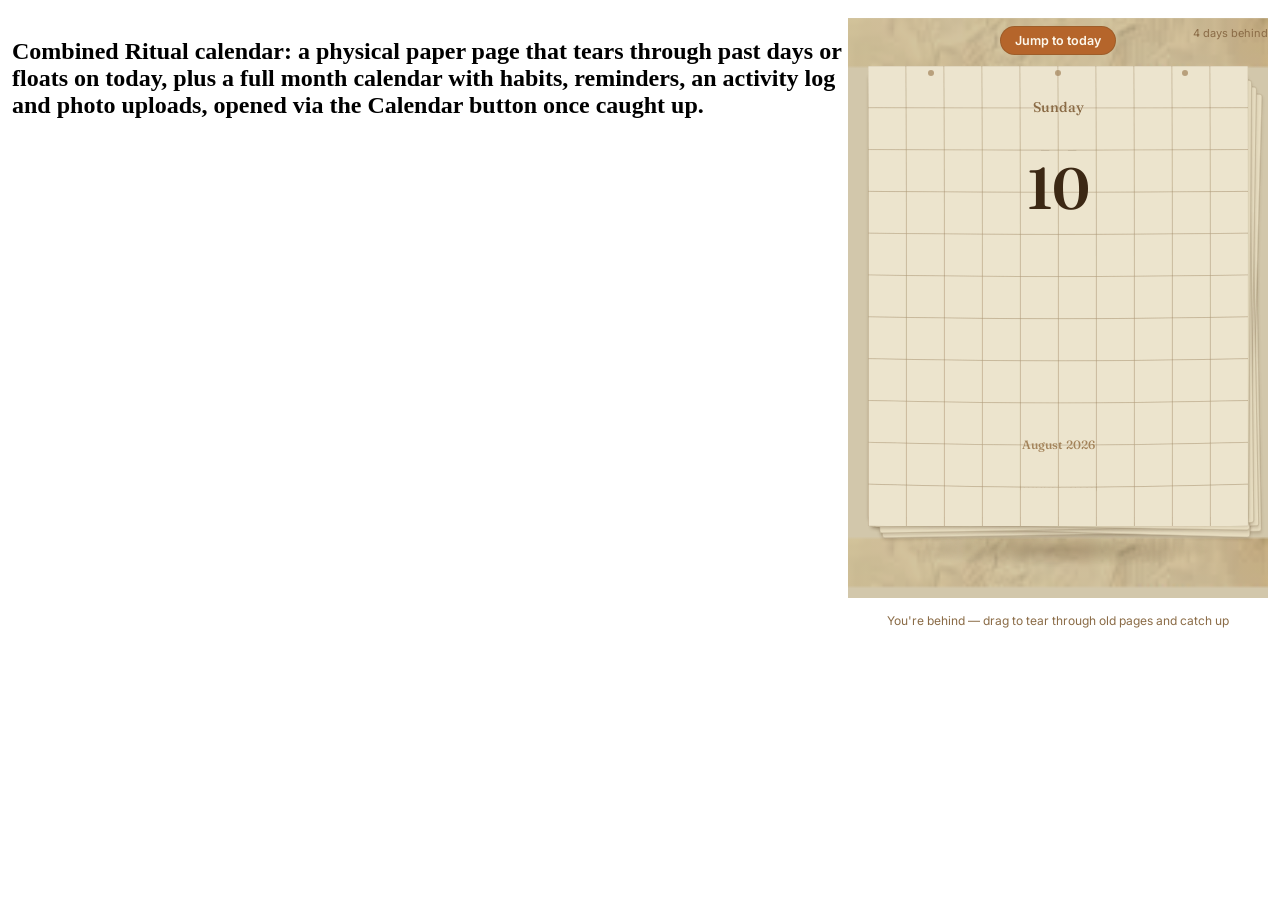
<file: app-widget.html>
<!DOCTYPE html>
<html lang="en">
<head>
<meta charset="UTF-8">
<meta name="viewport" content="width=device-width, initial-scale=1.0">
<title>Your calendar — Ritual</title>
<style>
  html,body{ margin:0; padding:0; background:transparent; }
  body{ display:flex; justify-content:center; padding:18px 12px 40px; }
</style>
</head>
<body>
<h2 class="sr-only">Combined Ritual calendar: a physical paper page that tears through past days or floats on today, plus a full month calendar with habits, reminders, an activity log and photo uploads, opened via the Calendar button once caught up.</h2>
<style>
  @import url('https://fonts.googleapis.com/css2?family=Fraunces:opsz,wght@9..144,500;9..144,600&family=Inter:wght@400;500;600&display=swap');
  .stage{position:relative;width:100%;max-width:420px;height:580px;margin:0 auto;overflow:visible;user-select:none;-webkit-user-select:none;touch-action:none;font-family:'Inter',sans-serif;
    background-image:
      linear-gradient(rgba(210,199,171,0.5), rgba(210,199,171,0.5)),
      url("[data-uri]");
    background-repeat: repeat, repeat;
    background-size: auto, 520px 520px;
    background-blend-mode: normal, multiply;
    background-color: #d2c7ab;
  }
  .deskShadow{position:absolute;left:50%;bottom:32px;width:300px;height:32px;transform:translateX(-50%);background:radial-gradient(ellipse at center, rgba(90,68,38,0.3), transparent 72%);filter:blur(1px)}
  .stackPage{position:absolute;left:20px;right:20px;top:56px;bottom:80px;background:#e6dcc0;border:1px solid rgba(90,68,38,0.22);border-radius:3px;transition:transform .3s ease;box-shadow:0 2px 3px rgba(90,68,38,0.18)}
  .stackPage.p7{transform:translate(10px,17px) rotate(-1deg)}
  .stackPage.p6{transform:translate(8.5px,14.5px) rotate(1.6deg)}
  .stackPage.p5{transform:translate(7px,12px) rotate(-1.1deg)}
  .stackPage.p4{transform:translate(5.5px,9.5px) rotate(0.9deg)}
  .stackPage.p3{transform:translate(4px,7px) rotate(-0.6deg)}
  .stackPage.p2{transform:translate(2.5px,4.5px) rotate(0.4deg)}
  .stackPage.next{transform:translate(0,0)}
  .dateLabel{position:absolute;top:18px;left:0;right:0;text-align:center;font-family:'Fraunces',serif;font-size:15px;color:#8a6b46}
  .dateNum{position:absolute;top:40px;left:0;right:0;text-align:center;font-size:64px;font-weight:500;font-family:'Fraunces',serif;color:#3c2814}
  .dateSub{position:absolute;bottom:22px;left:0;right:0;text-align:center;font-size:13px;color:#a3835a}
  .canvasWrap{position:absolute;left:20px;right:20px;top:56px;bottom:80px;overflow:visible}
  canvas{position:absolute;left:50%;top:50%;transform:translate(-50%,-50%);touch-action:none;cursor:grab}
  .pins{position:absolute;left:20px;right:20px;top:52px;display:flex;justify-content:space-around;pointer-events:none;z-index:2}
  .pin{width:6px;height:6px;border-radius:50%;background:#a3835a;opacity:0.7}
  @keyframes settle{0%{transform:scale(0.982) translateY(5px)}45%{transform:scale(1.005) translateY(-1px)}70%{transform:scale(0.998) translateY(0.4px)}100%{transform:scale(1) translateY(0)}}
  .settling{animation:settle .55s cubic-bezier(.2,.7,.3,1)}
  .compress{transform:translate(3.2px,3.6px) rotate(0.3deg) !important}
  .hint{position:absolute;bottom:-30px;left:0;right:0;text-align:center;font-size:12px;color:#8a6b46}
  .actionRow{position:absolute;top:8px;left:0;right:0;display:flex;justify-content:center;z-index:4}
  .actionBtn{font-family:'Inter',sans-serif;font-size:12.5px;padding:6px 14px;border-radius:999px;border:1px solid rgba(90,68,38,0.25);background:#b5652b;color:#fdf8ec;cursor:pointer;display:flex;align-items:center;gap:6px;font-weight:600}
  .behindBadge{position:absolute;top:8px;right:0;font-size:11px;color:#8a6b46}

  .calOverlay{position:absolute;inset:0;background:#f3ecd9;border:1px solid rgba(90,68,38,0.22);border-radius:6px;z-index:10;display:none;flex-direction:column;padding:14px;overflow:hidden}
  .calOverlay.open{display:flex}
  .calHead{display:flex;justify-content:space-between;align-items:center;margin-bottom:10px;font-size:15px;color:#3c2814;font-family:'Fraunces',serif;font-weight:600}
  .calNav{display:flex;align-items:center;gap:6px}
  .calNavBtn{width:24px;height:24px;border-radius:50%;border:1px solid rgba(90,68,38,0.25);background:transparent;color:#8a6b46;font-size:13px;cursor:pointer;display:flex;align-items:center;justify-content:center}
  .calClose{border:none;background:none;color:#8a6b46;cursor:pointer;font-size:16px;line-height:1}
  .calDowRow{display:grid;grid-template-columns:repeat(7,1fr);margin-bottom:4px}
  .calDowRow div{font-size:9.5px;color:#8a6b46;text-align:center;font-weight:600;text-transform:uppercase}
  .calGrid{display:grid;grid-template-columns:repeat(7,1fr);gap:4px;flex:1;min-height:0}
  .calCell{position:relative;border-radius:6px;background:#e6dcc0;border:1px solid rgba(90,68,38,0.15);padding:4px;cursor:pointer;display:flex;flex-direction:column;justify-content:space-between}
  .calCell.outside{opacity:0.35}
  .calCell.today{border-color:#b5652b;box-shadow:0 0 0 1px #b5652b inset}
  .calCellNum{font-family:'Fraunces',serif;font-size:11px;color:#3c2814}
  .calRing{width:11px;height:11px;border-radius:50%;align-self:flex-end;background:conic-gradient(#6f7d45 calc(var(--p,0)*360deg), rgba(90,68,38,0.15) 0)}
  .calRemDot{width:4px;height:4px;border-radius:50%;background:#b5652b;position:absolute;bottom:3px;left:4px}

  .dayView{position:absolute;inset:0;background:#f3ecd9;border-radius:6px;padding:14px;display:none;flex-direction:column;overflow-y:auto;z-index:11}
  .dayView.open{display:flex}
  .dayHead{display:flex;align-items:center;justify-content:space-between;margin-bottom:14px}
  .dayBack{border:none;background:none;color:#8a6b46;font-size:13px;cursor:pointer;display:flex;align-items:center;gap:4px}
  .dayTitle{font-family:'Fraunces',serif;font-size:16px;color:#3c2814;font-weight:600}
  .daySection{margin-bottom:16px}
  .daySectionTitle{font-size:10px;text-transform:uppercase;letter-spacing:0.08em;color:#8a6b46;font-weight:700;margin-bottom:8px}
  .habitRow{display:flex;align-items:center;gap:8px;padding:6px 0;border-bottom:1px solid rgba(90,68,38,0.14)}
  .habitCheck{width:16px;height:16px;border-radius:5px;border:1.5px solid #a3835a;flex:none;cursor:pointer}
  .habitCheck.checked{background:#6f7d45;border-color:#6f7d45}
  .habitLabel{flex:1;font-size:12.5px;color:#3c2814}
  .habitLabel.checked{color:#a3835a;text-decoration:line-through}
  .miniAddRow{display:flex;gap:6px;margin-top:8px}
  .miniAddRow input[type=text]{flex:1;background:#ece2c9;border:1px solid rgba(90,68,38,0.2);border-radius:6px;padding:6px 8px;font-size:12px;color:#3c2814;font-family:inherit}
  .miniAddRow input[type=time]{width:82px;background:#ece2c9;border:1px solid rgba(90,68,38,0.2);border-radius:6px;padding:6px 6px;font-size:11.5px;color:#3c2814;font-family:inherit}
  .miniAddBtn{background:rgba(181,101,43,0.16);color:#b5652b;border:none;border-radius:6px;padding:6px 11px;font-size:12px;cursor:pointer;font-weight:600}
  .remRow{display:flex;gap:8px;padding:5px 0;font-size:12px;color:#3c2814;border-bottom:1px solid rgba(90,68,38,0.14)}
  .remRow .t{color:#b5652b;min-width:48px}
  .actBox{width:100%;min-height:60px;background:#ece2c9;border:1px solid rgba(90,68,38,0.2);border-radius:8px;padding:8px;font-size:12.5px;color:#3c2814;font-family:inherit;resize:vertical}
  .emptyNote{font-size:11.5px;color:#a3835a;padding:4px 0}

  .photoStrip{display:flex;flex-wrap:wrap;gap:6px;margin-top:10px}
  .photoThumb{position:relative;width:52px;height:52px;border-radius:6px;overflow:hidden;border:1px solid rgba(90,68,38,0.25);box-shadow:0 1px 3px rgba(90,68,38,0.18);flex:none}
  .photoThumb img{width:100%;height:100%;object-fit:cover;display:block}
  .photoThumb .photoDel{position:absolute;top:2px;right:2px;width:14px;height:14px;border-radius:50%;background:rgba(60,40,20,0.72);color:#fdf8ec;border:none;font-size:9px;line-height:1;cursor:pointer;display:flex;align-items:center;justify-content:center}
  .photoAddBtn{display:inline-block;margin-top:8px;font-size:11.5px;color:#b5652b;background:rgba(181,101,43,0.14);border:none;border-radius:8px;padding:6px 11px;cursor:pointer;font-weight:600}
</style>
<div class="stage" id="stage">
  <div class="actionRow"><button class="actionBtn" id="actionBtn">Jump to today</button></div>
  <div class="behindBadge" id="behindBadge"></div>
  <div class="pins"><span class="pin"></span><span class="pin"></span><span class="pin"></span></div>
  <div class="deskShadow"></div>
  <div class="stackPage p7" id="p7"></div>
  <div class="stackPage p6" id="p6"></div>
  <div class="stackPage p5" id="p5"></div>
  <div class="stackPage p4" id="p4"></div>
  <div class="stackPage p3" id="p3"></div>
  <div class="stackPage p2" id="p2"></div>
  <div class="stackPage next" id="nextPage">
    <div class="dateLabel" id="nextLabel">—</div>
    <div class="dateNum" id="nextNum">—</div>
    <div class="dateSub" id="nextSub">—</div>
  </div>
  <div class="canvasWrap">
    <canvas id="cv" width="380" height="460"></canvas>
    <div class="calOverlay" id="calOverlay">
      <div class="calHead">
        <span id="calTitle">August 2026</span>
        <div class="calNav">
          <button class="calNavBtn" id="calPrev">‹</button>
          <button class="calNavBtn" id="calNext">›</button>
          <button class="calClose" id="calClose">✕</button>
        </div>
      </div>
      <div class="calDowRow"><div>S</div><div>M</div><div>T</div><div>W</div><div>T</div><div>F</div><div>S</div></div>
      <div class="calGrid" id="calGrid"></div>

      <div class="dayView" id="dayView">
        <div class="dayHead">
          <button class="dayBack" id="dayBack">‹ Back</button>
          <div class="dayTitle" id="dayTitle">—</div>
          <span style="width:40px"></span>
        </div>
        <div class="daySection">
          <div class="daySectionTitle">Daily habits</div>
          <div id="habitList"></div>
          <div class="miniAddRow">
            <input type="text" id="habitInput" placeholder="Add a habit">
            <button class="miniAddBtn" id="habitAddBtn">Add</button>
          </div>
        </div>
        <div class="daySection">
          <div class="daySectionTitle">Reminders</div>
          <div id="remList"></div>
          <div class="miniAddRow">
            <input type="time" id="remTime" value="09:00">
            <input type="text" id="remInput" placeholder="Remind me to...">
          </div>
          <div class="miniAddRow" style="margin-top:6px;">
            <button class="miniAddBtn" id="remAddBtn" style="width:100%;">Add reminder</button>
          </div>
        </div>
        <div class="daySection">
          <div class="daySectionTitle">Activity log</div>
          <textarea class="actBox" id="activityBox" placeholder="What did you do today?"></textarea>
          <div class="photoStrip" id="photoStrip"></div>
          <label class="photoAddBtn" for="photoInput">📎 Add photo</label>
          <input type="file" id="photoInput" accept="image/*" multiple style="display:none;">
        </div>
      </div>
    </div>
  </div>
  <div class="hint" id="hint">You're behind — drag to tear through old pages and catch up</div>
</div>
<script>
(function(){
  var canvas = document.getElementById('cv');
  var ctx = canvas.getContext('2d');
  var DPR = Math.min(window.devicePixelRatio||1, 2);
  var W = 380, H = 460;
  canvas.width = W*DPR; canvas.height = H*DPR; canvas.style.width=W+'px'; canvas.style.height=H+'px';
  ctx.scale(DPR,DPR);

  var COL_SURFACE = '#e6dcc0';
  var COL_TEXT1 = '#3c2814';
  var COL_TEXT2 = '#8a6b46';
  var COL_TEXT3 = '#a3835a';
  var GRID_LINE = 'rgba(120,90,50,0.28)';
  var FONT_FAMILY = "'Fraunces', Georgia, serif";

  var cols = 11, rows = 12;
  var spX = W/(cols-1), spY = H/(rows-1);
  var GRAV = 0.5, DAMP = 0.965, ITER = 9;

  var pts = [];
  function restPos(r,c){ return {x:c*spX, y:r*spY, z:0}; }
  function initMesh(){
    pts = [];
    for(var r=0;r<rows;r++) for(var c=0;c<cols;c++){
      var rp = restPos(r,c);
      var sag = Math.sin((c/(cols-1))*Math.PI) * (r/(rows-1)) * 3.4;
      pts.push({x:rp.x,y:rp.y+sag,z:0,px:rp.x,py:rp.y+sag,pz:0,pinned:(r===0),rough:0});
    }
  }
  function idx(r,c){ return r*cols+c; }

  var cons = [];
  function addCon(i,j,stiff){
    var a=pts[i],b=pts[j];
    var dx=a.x-b.x,dy=a.y-b.y,dz=a.z-b.z;
    cons.push({i:i,j:j,rest:Math.sqrt(dx*dx+dy*dy+dz*dz),stiff:stiff});
  }
  function buildConstraints(){
    cons = [];
    for(var r=0;r<rows;r++) for(var c=0;c<cols-1;c++) addCon(idx(r,c),idx(r,c+1),1);
    for(var c=0;c<cols;c++) for(var r=0;r<rows-1;r++) addCon(idx(r,c),idx(r+1,c),1);
    for(var r=0;r<rows;r++) for(var c=0;c<cols-2;c++) addCon(idx(r,c),idx(r,c+2),0.42);
    for(var c=0;c<cols;c++) for(var r=0;r<rows-2;r++) addCon(idx(r,c),idx(r+2,c),0.42);
    for(var r=0;r<rows-1;r++) for(var c=0;c<cols-1;c++){ addCon(idx(r,c),idx(r+1,c+1),0.7); addCon(idx(r,c+1),idx(r+1,c),0.7); }
  }
  initMesh(); buildConstraints();

  var dragging=false, grabIdx=-1, grabCol=0, anchorY=0, phase='idle';
  var THRESH = 240, flutterWeights=[];
  var time = 0;

  var dayNames=['Sunday','Monday','Tuesday','Wednesday','Thursday','Friday','Saturday'];
  var monthNames=['January','February','March','April','May','June','July','August','September','October','November','December'];
  var todayNum = 14, todayDow = 4, todayMonth = 7, todayYear = 2026;
  var dayNum = 10, dayDow = 0;
  var monthLabel = 'August 2026';

  function pagesBehind(){ return todayNum - dayNum; }
  function isCaughtUp(){ return pagesBehind() <= 0; }

  function nearestFlutterSetup(){
    var cx=(cols-1)*spX/2, cy=(rows-1)*spY/2;
    var maxD=Math.hypot(cx,cy);
    flutterWeights = pts.map(function(p,i){
      var d = Math.hypot(restPos(Math.floor(i/cols), i%cols).x-cx, restPos(Math.floor(i/cols), i%cols).y-cy);
      return 0.28 + 1.2*(d/maxD);
    });
  }
  nearestFlutterSetup();

  function proj(p){ return {x:p.x+p.z*0.3, y:p.y-p.z*0.13}; }

  function step(){
    time += 1;
    var idleWave = Math.sin(time*0.015)*0.6;
    for(var k=0;k<pts.length;k++){
      var p = pts[k];
      if(p.pinned) continue;
      if(k===grabIdx) {
        var followRate = isCaughtUp() ? 0.24 : 0.3;
        p.x += (grabTarget.x - p.x)*followRate;
        p.y += (grabTarget.y - p.y)*followRate;
        var vz=(p.z-p.pz)*DAMP; var nz=p.z+vz; p.pz=p.z; p.z=nz;
        continue;
      }
      var vx=(p.x-p.px)*DAMP, vy=(p.y-p.py)*DAMP, vz2=(p.z-p.pz)*DAMP;
      var nx=p.x+vx, ny=p.y+vy+ (phase==='flying'?GRAV:GRAV*0.15), nz=p.z+vz2;
      if(phase==='idle'){ nz += idleWave*0.018; }
      if(phase==='flying'){
        var w = flutterWeights[k]||0.5;
        nx += Math.sin(time*0.05 + k*1.7)*0.24*w;
        nz += Math.cos(time*0.042 + k*2.3)*0.36*w;
        ny -= 0.5;
      }
      p.px=p.x; p.py=p.y; p.pz=p.z;
      p.x=nx; p.y=ny; p.z=nz;
    }
    for(var it=0; it<ITER; it++){
      for(var ci=0; ci<cons.length; ci++){
        var c = cons[ci], a=pts[c.i], b=pts[c.j];
        var dx=a.x-b.x, dy=a.y-b.y, dz=a.z-b.z;
        var dist = Math.sqrt(dx*dx+dy*dy+dz*dz) || 0.0001;
        var diff = (dist - c.rest)/dist * c.stiff * 0.5;
        var ox=dx*diff, oy=dy*diff, oz=dz*diff;
        if(!a.pinned && c.i!==grabIdx){ a.x-=ox; a.y-=oy; a.z-=oz; }
        else if(!a.pinned && c.i===grabIdx){ a.z-=oz; }
        if(!b.pinned && c.j!==grabIdx){ b.x+=ox; b.y+=oy; b.z+=oz; }
        else if(!b.pinned && c.j===grabIdx){ b.z+=oz; }
      }
      for(var r=0;r<rows;r++) for(var c2=0;c2<cols;c2++){
        var p2 = pts[idx(r,c2)];
        if(p2.pinned){ var rp=restPos(r,c2); p2.x=rp.x; p2.y=rp.y; p2.z=0; }
      }
    }
  }

  function quadBrightness(p00,p10,p01,p11,L){
    var ax=p10.x-p00.x, ay=p10.y-p00.y, az=p10.z-p00.z;
    var bx=p01.x-p00.x, by=p01.y-p00.y, bz=p01.z-p00.z;
    var nx=ay*bz-az*by, ny=az*bx-ax*bz, nz=ax*by-ay*bx;
    var nl = Math.sqrt(nx*nx+ny*ny+nz*nz)||1;
    nx/=nl; ny/=nl; nz/=nl;
    var dot = Math.abs(nx*L.x+ny*L.y+nz*L.z);
    return 0.4 + 0.6*dot;
  }

  function render(){
    ctx.clearRect(0,0,W,H);
    var L = {x:-0.35,y:-0.5,z:0.79};
    ctx.save();
    ctx.translate(2.2,3);
    ctx.beginPath();
    for(var c=0;c<cols;c++){ var pp=proj(pts[idx(rows-1,c)]); if(c===0) ctx.moveTo(pp.x,pp.y); else ctx.lineTo(pp.x,pp.y); }
    for(var c2=cols-1;c2>=0;c2--){ var pp2=proj(pts[idx(0,c2)]); ctx.lineTo(pp2.x,pp2.y); }
    ctx.closePath();
    ctx.fillStyle='rgba(90,68,38,0.22)';
    ctx.fill();
    ctx.restore();

    for(var r=0;r<rows-1;r++) for(var c=0;c<cols-1;c++){
      var p00=pts[idx(r,c)], p10=pts[idx(r,c+1)], p01=pts[idx(r+1,c)], p11=pts[idx(r+1,c+1)];
      var bright = quadBrightness(p00,p10,p01,p11,L);
      var q00=proj(p00),q10=proj(p10),q01=proj(p01),q11=proj(p11);
      if(r===0 && !p00.pinned){ q00.x += p00.rough||0; }
      ctx.beginPath();
      ctx.moveTo(q00.x,q00.y); ctx.lineTo(q10.x,q10.y); ctx.lineTo(q11.x,q11.y); ctx.lineTo(q01.x,q01.y); ctx.closePath();
      ctx.fillStyle = COL_SURFACE;
      ctx.fill();
      ctx.save();
      var bright2 = quadBrightness(p11,p01,p10,p00,L);
      var avg=(bright+bright2)/2;
      if(avg<0.5){ ctx.globalCompositeOperation='multiply'; ctx.globalAlpha=(0.5-avg)*0.9; ctx.fillStyle='rgba(90,68,38,1)'; }
      else { ctx.globalCompositeOperation='screen'; ctx.globalAlpha=(avg-0.5)*0.6; ctx.fillStyle='#fffaf0'; }
      ctx.fill();
      ctx.restore();
      ctx.strokeStyle = GRID_LINE; ctx.lineWidth=0.7; ctx.stroke();
    }
    var a = proj(pts[idx(1,1)]), b = proj(pts[idx(1,cols-2)]);
    var ang = Math.atan2(b.y-a.y, b.x-a.x);
    function drawText(pt, txt, size, color, weight){
      var pp = proj(pt);
      ctx.save();
      ctx.translate(pp.x, pp.y);
      ctx.rotate(ang);
      ctx.fillStyle = color;
      ctx.font = (weight||'500')+' '+size+'px '+FONT_FAMILY;
      ctx.textAlign='center'; ctx.textBaseline='middle';
      ctx.fillText(txt,0,0);
      ctx.restore();
    }
    var midC = Math.floor(cols/2);
    if(phase!=='flying' || flightAlpha>0.02){
      ctx.globalAlpha = phase==='flying' ? flightAlpha : 1;
      drawText(pts[idx(1,midC)], dayNames[dayDow], 14, COL_TEXT2, '500');
      drawText(pts[idx(3,midC)], String(dayNum), 58, COL_TEXT1, '600');
      drawText(pts[idx(9,midC)], monthLabel, 12, COL_TEXT3, '500');
      ctx.globalAlpha = 1;
    }
  }

  var grabTarget = {x:0,y:0};
  var flightAlpha = 1;
  var flightStart = 0;
  var tearTimer=null, animHandle=null;

  var p2El=document.getElementById('p2'), p3El=document.getElementById('p3'), p4El=document.getElementById('p4'), p5El=document.getElementById('p5'), p6El=document.getElementById('p6'), p7El=document.getElementById('p7'), nextEl=document.getElementById('nextPage'), nextNumEl=document.getElementById('nextNum'), nextLabelEl=document.getElementById('nextLabel'), nextSubEl=document.getElementById('nextSub');
  var allStack = [p2El,p3El,p4El,p5El,p6El,p7El];
  var hintEl = document.getElementById('hint');
  var actionBtn = document.getElementById('actionBtn');
  var behindBadge = document.getElementById('behindBadge');

  function updateNextPreview(){
    var nd = dayNum+1, ndow = (dayDow+1)%7;
    nextLabelEl.textContent = dayNames[ndow];
    nextNumEl.textContent = nd;
    nextSubEl.textContent = monthLabel;
  }
  updateNextPreview();

  function refreshUI(){
    if(isCaughtUp()){
      actionBtn.textContent = 'Calendar';
      behindBadge.textContent = '';
      hintEl.textContent = "You're all caught up — drag lifts and floats, it never tears";
    } else {
      actionBtn.textContent = 'Jump to today';
      behindBadge.textContent = pagesBehind()+' day'+(pagesBehind()>1?'s':'')+' behind';
      hintEl.textContent = "You're behind — drag to tear through old pages and catch up";
    }
  }
  refreshUI();

  actionBtn.addEventListener('click', function(){
    if(isCaughtUp()){ openCalendar(); }
    else { jumpToToday(); }
  });

  function jumpToToday(){
    if(phase==='flying' || phase==='tearing' || phase==='returning') return;
    dayNum = todayNum;
    dayDow = todayDow;
    updateNextPreview();
    refreshUI();
    nextEl.classList.add('settling');
    setTimeout(function(){ nextEl.classList.remove('settling'); }, 550);
  }

  function toCanvasCoords(clientX, clientY){
    var rect = canvas.getBoundingClientRect();
    return { x: (clientX-rect.left)*(W/rect.width), y: (clientY-rect.top)*(H/rect.height) };
  }

  function nearestPoint(pos){
    var best=-1, bd=1e9;
    for(var i=0;i<pts.length;i++){
      var pp = proj(pts[i]);
      var d = (pp.x-pos.x)*(pp.x-pos.x)+(pp.y-pos.y)*(pp.y-pos.y);
      if(d<bd){ bd=d; best=i; }
    }
    return best;
  }

  function onDown(e){
    if(phase==='flying' || phase==='tearing' || phase==='returning') return;
    if(calOverlay.classList.contains('open')) return;
    var p = e.touches ? e.touches[0] : e;
    var pos = toCanvasCoords(p.clientX,p.clientY);
    var i = nearestPoint(pos);
    if(i<0 || pts[i].pinned) return;
    if(animHandle) cancelAnimationFrame(animHandle);
    grabIdx = i;
    grabCol = i % cols;
    anchorY = pos.y;
    dragging = true;
    phase = 'held';
    grabTarget = {x:pts[grabIdx].x, y:pts[grabIdx].y};
    e.preventDefault();
  }
  function onMove(e){
    if(!dragging || phase!=='held') return;
    var p = e.touches ? e.touches[0] : e;
    var pos = toCanvasCoords(p.clientX,p.clientY);
    var r0 = Math.floor(grabIdx/cols), c0 = grabIdx%cols;
    var rp = restPos(r0,c0);
    var pullY = Math.max(0, anchorY - pos.y);

    if(isCaughtUp()){
      var linear3 = Math.min(1, pullY/280);
      var compliance3 = 0.36 + 0.3*linear3;
      var lift = pullY * compliance3;
      grabTarget.x = rp.x + (pos.x - rp.x) * compliance3;
      grabTarget.y = rp.y - Math.min(lift, 260);
    } else {
      var linear2 = Math.min(1, pullY/THRESH);
      var compliance2 = 0.4 + 0.32*linear2;
      grabTarget.x = rp.x + (pos.x - rp.x) * compliance2;
      grabTarget.y = rp.y - pullY * compliance2;
      if(linear2 >= 1 && phase==='held'){ startTear(); }
    }
  }
  function onUp(){
    if(!dragging) return;
    dragging = false;
    if(phase!=='held') return;
    if(isCaughtUp()){ floatBackToRest(); }
    else { grabIdx = -1; phase='idle'; }
  }

  function floatBackToRest(){
    if(grabIdx<0){ phase='idle'; return; }
    phase = 'returning';
    var startX = grabTarget.x, startY = grabTarget.y;
    var r0 = Math.floor(grabIdx/cols), c0 = grabIdx%cols;
    var rest = restPos(r0,c0);
    var t0b = performance.now();
    var dur = 1550, zeta = 1.7, omega = 6.5;
    if(animHandle) cancelAnimationFrame(animHandle);
    function tick(){
      var t = (performance.now()-t0b)/dur;
      if(t>=1){ grabTarget.x=rest.x; grabTarget.y=rest.y; grabIdx=-1; phase='idle'; return; }
      var damp = Math.exp(-zeta*t)*Math.cos(t*omega);
      grabTarget.x = rest.x + (startX-rest.x)*damp;
      grabTarget.y = rest.y + (startY-rest.y)*damp;
      animHandle = requestAnimationFrame(tick);
    }
    tick();
  }

  function startTear(){
    phase = 'tearing';
    dragging = false;
    var order = [];
    for(var c=0;c<cols;c++) order.push(c);
    order.sort(function(a,b){ return Math.abs(a-grabCol)-Math.abs(b-grabCol); });
    var i=0;
    tearTimer = setInterval(function(){
      if(i>=order.length){ clearInterval(tearTimer); beginFlight(); return; }
      var pt = pts[idx(0,order[i])];
      pt.pinned = false;
      pt.rough = (Math.random()-0.5)*3.5;
      pt.y += (Math.random()-0.5)*2;
      i++;
    }, 58);
  }

  function beginFlight(){
    phase = 'flying';
    grabIdx = -1;
    flightStart = time;
    flightAlpha = 1;
    var sign = grabCol < cols/2 ? -1 : 1;
    for(var k=0;k<pts.length;k++){
      var p = pts[k];
      p.px = p.x - sign*(1.3+Math.random()*1.5);
      p.py = p.y + (4+Math.random()*2.2);
      p.pz = p.z - (0.8+Math.random()*1.5);
    }
    allStack.forEach(function(el){ el.classList.add('compress'); });
    setTimeout(function(){ allStack.forEach(function(el){ el.classList.remove('compress'); }); }, 520);
  }

  function endFlightIfDone(){
    if(phase!=='flying') return;
    var el = time - flightStart;
    if(el > 58){ flightAlpha = Math.max(0, 1 - (el-58)/42); }
    if(el > 100){
      dayNum++; dayDow = (dayDow+1)%7;
      updateNextPreview();
      refreshUI();
      phase='idle'; grabIdx=-1;
      initMesh(); buildConstraints(); nearestFlutterSetup();
      flightAlpha = 1;
      nextEl.classList.add('settling');
      setTimeout(function(){ nextEl.classList.remove('settling'); }, 520);
    }
  }

  canvas.addEventListener('mousedown', onDown);
  canvas.addEventListener('touchstart', onDown, {passive:false});
  window.addEventListener('mousemove', onMove);
  window.addEventListener('touchmove', onMove, {passive:false});
  window.addEventListener('mouseup', onUp);
  window.addEventListener('touchend', onUp);

  function loop(){
    step();
    endFlightIfDone();
    render();
    requestAnimationFrame(loop);
  }
  loop();

  /* ================= MONTH CALENDAR (opens via the "Calendar" button) ================= */
  var calOverlay = document.getElementById('calOverlay');
  var calTitle = document.getElementById('calTitle');
  var calGrid = document.getElementById('calGrid');
  var calPrev = document.getElementById('calPrev'), calNext = document.getElementById('calNext'), calClose = document.getElementById('calClose');
  var dayView = document.getElementById('dayView'), dayBack = document.getElementById('dayBack'), dayTitleEl = document.getElementById('dayTitle');
  var habitListEl = document.getElementById('habitList'), habitInputEl = document.getElementById('habitInput'), habitAddBtnEl = document.getElementById('habitAddBtn');
  var remListEl = document.getElementById('remList'), remTimeEl = document.getElementById('remTime'), remInputEl = document.getElementById('remInput'), remAddBtnEl = document.getElementById('remAddBtn');
  var activityBoxEl = document.getElementById('activityBox');
  var photoStripEl = document.getElementById('photoStrip'), photoInputEl = document.getElementById('photoInput');

  var STORE_KEY = 'ritual:v1';
  var calState = { habitTemplates: ['Workout','Read','Meditate','Drink water'], days: {} };
  var calYear = todayYear, calMonth = todayMonth;
  var calSelectedKey = null;

  function pad2(n){ return n<10 ? '0'+n : ''+n; }
  function keyFor(y,m,d){ return y+'-'+pad2(m+1)+'-'+pad2(d); }
  function dayEntry(k){
    if(!calState.days[k]) calState.days[k] = { habits:{}, reminders:[], activity:'', photos:[] };
    if(!calState.days[k].photos) calState.days[k].photos = [];
    return calState.days[k];
  }

  async function loadStore(){
    try{
      var res = await window.storage.get(STORE_KEY, false);
      if(res && res.value){
        var parsed = JSON.parse(res.value);
        if(parsed.habitTemplates) calState.habitTemplates = parsed.habitTemplates;
        if(parsed.days) calState.days = parsed.days;
      }
    }catch(e){}
  }
  var saveTimer=null;
  function saveStore(){
    clearTimeout(saveTimer);
    saveTimer = setTimeout(async function(){
      try{ await window.storage.set(STORE_KEY, JSON.stringify(calState), false); }catch(e){ console.error('save failed', e); }
    }, 300);
  }
  loadStore();

  function habitPct(k){
    var d = calState.days[k];
    if(!d || calState.habitTemplates.length===0) return 0;
    var done=0;
    calState.habitTemplates.forEach(function(h){ if(d.habits[h]) done++; });
    return done/calState.habitTemplates.length;
  }

  function openCalendar(){
    calYear = todayYear; calMonth = todayMonth;
    renderCalGrid();
    dayView.classList.remove('open');
    calOverlay.classList.add('open');
  }
  calClose.addEventListener('click', function(){ calOverlay.classList.remove('open'); });
  calPrev.addEventListener('click', function(){ calMonth--; if(calMonth<0){calMonth=11;calYear--;} renderCalGrid(); });
  calNext.addEventListener('click', function(){ calMonth++; if(calMonth>11){calMonth=0;calYear++;} renderCalGrid(); });

  function renderCalGrid(){
    calTitle.textContent = monthNames[calMonth] + ' ' + calYear;
    calGrid.innerHTML = '';
    var firstDow = new Date(calYear, calMonth, 1).getDay();
    var daysInMonth = new Date(calYear, calMonth+1, 0).getDate();
    var daysInPrev = new Date(calYear, calMonth, 0).getDate();
    for(var i=0;i<42;i++){
      var dNum = i - firstDow + 1;
      var cy=calYear, cm=calMonth, cd, outside=false;
      if(dNum<1){ cd=daysInPrev+dNum; cm=calMonth-1; outside=true; }
      else if(dNum>daysInMonth){ cd=dNum-daysInMonth; cm=calMonth+1; outside=true; }
      else { cd=dNum; }
      if(cm<0){cm=11;cy--;} if(cm>11){cm=0;cy++;}
      var k = keyFor(cy,cm,cd);
      var isToday = (cy===todayYear && cm===todayMonth && cd===todayNum);
      var cell = document.createElement('div');
      cell.className = 'calCell' + (outside?' outside':'') + (isToday?' today':'');
      var pct = habitPct(k);
      var entry = calState.days[k];
      var remCount = entry ? entry.reminders.length : 0;
      cell.innerHTML = '<div class="calCellNum">'+cd+'</div><div class="calRing" style="--p:'+pct+'"></div>' + (remCount>0?'<span class="calRemDot"></span>':'');
      cell.addEventListener('click', function(kk){ return function(){ openDay(kk); }; }(k));
      calGrid.appendChild(cell);
    }
  }

  function openDay(k){
    calSelectedKey = k;
    var parts = k.split('-'); var y=+parts[0], m=+parts[1]-1, d=+parts[2];
    dayTitleEl.textContent = monthNames[m]+' '+d;
    activityBoxEl.value = dayEntry(k).activity || '';
    renderHabits(k);
    renderReminders(k);
    renderPhotos(k);
    dayView.classList.add('open');
  }
  dayBack.addEventListener('click', function(){ dayView.classList.remove('open'); renderCalGrid(); });

  function renderHabits(k){
    var d = dayEntry(k);
    habitListEl.innerHTML = '';
    if(calState.habitTemplates.length===0){
      habitListEl.innerHTML = '<div class="emptyNote">No habits yet — add one below.</div>';
      return;
    }
    calState.habitTemplates.forEach(function(h){
      var checked = !!d.habits[h];
      var row = document.createElement('div');
      row.className = 'habitRow';
      row.innerHTML = '<div class="habitCheck'+(checked?' checked':'')+'"></div><div class="habitLabel'+(checked?' checked':'')+'">'+h+'</div>';
      row.querySelector('.habitCheck').addEventListener('click', function(){
        d.habits[h] = !d.habits[h];
        saveStore(); renderHabits(k);
      });
      habitListEl.appendChild(row);
    });
  }
  habitAddBtnEl.addEventListener('click', function(){
    var v = habitInputEl.value.trim();
    if(!v || !calSelectedKey) return;
    if(calState.habitTemplates.indexOf(v)===-1) calState.habitTemplates.push(v);
    habitInputEl.value = '';
    saveStore(); renderHabits(calSelectedKey);
  });
  habitInputEl.addEventListener('keydown', function(e){ if(e.key==='Enter') habitAddBtnEl.click(); });

  function renderReminders(k){
    var d = dayEntry(k);
    remListEl.innerHTML = '';
    if(d.reminders.length===0){ remListEl.innerHTML = '<div class="emptyNote">No reminders yet.</div>'; return; }
    d.reminders.slice().sort(function(a,b){ return a.time.localeCompare(b.time); }).forEach(function(r){
      var row = document.createElement('div');
      row.className = 'remRow';
      row.innerHTML = '<span class="t">'+r.time+'</span><span>'+r.text+'</span>';
      remListEl.appendChild(row);
    });
  }
  remAddBtnEl.addEventListener('click', function(){
    var v = remInputEl.value.trim();
    if(!v || !calSelectedKey) return;
    dayEntry(calSelectedKey).reminders.push({time: remTimeEl.value||'09:00', text: v});
    remInputEl.value = '';
    saveStore(); renderReminders(calSelectedKey);
  });
  remInputEl.addEventListener('keydown', function(e){ if(e.key==='Enter') remAddBtnEl.click(); });

  var actTimer=null;
  activityBoxEl.addEventListener('input', function(e){
    if(!calSelectedKey) return;
    dayEntry(calSelectedKey).activity = e.target.value;
    clearTimeout(actTimer);
    actTimer = setTimeout(function(){ saveStore(); renderCalGrid(); }, 400);
  });

  function renderPhotos(k){
    var d = dayEntry(k);
    photoStripEl.innerHTML = '';
    d.photos.forEach(function(src, i){
      var thumb = document.createElement('div');
      thumb.className = 'photoThumb';
      thumb.innerHTML = '<img src="'+src+'" alt="Activity photo"><button class="photoDel">✕</button>';
      thumb.querySelector('.photoDel').addEventListener('click', function(){
        d.photos.splice(i,1);
        saveStore(); renderPhotos(k);
      });
      photoStripEl.appendChild(thumb);
    });
  }
  photoInputEl.addEventListener('change', function(e){
    var files = Array.from(e.target.files || []);
    if(!calSelectedKey || files.length===0) return;
    var d = dayEntry(calSelectedKey);
    var remaining = files.length;
    files.forEach(function(file){
      var reader = new FileReader();
      reader.onload = function(ev){
        d.photos.push(ev.target.result);
        remaining--;
        if(remaining===0){ saveStore(); renderPhotos(calSelectedKey); }
      };
      reader.readAsDataURL(file);
    });
    e.target.value = '';
  });
})();
</script>

</body>
</html>
</file>
